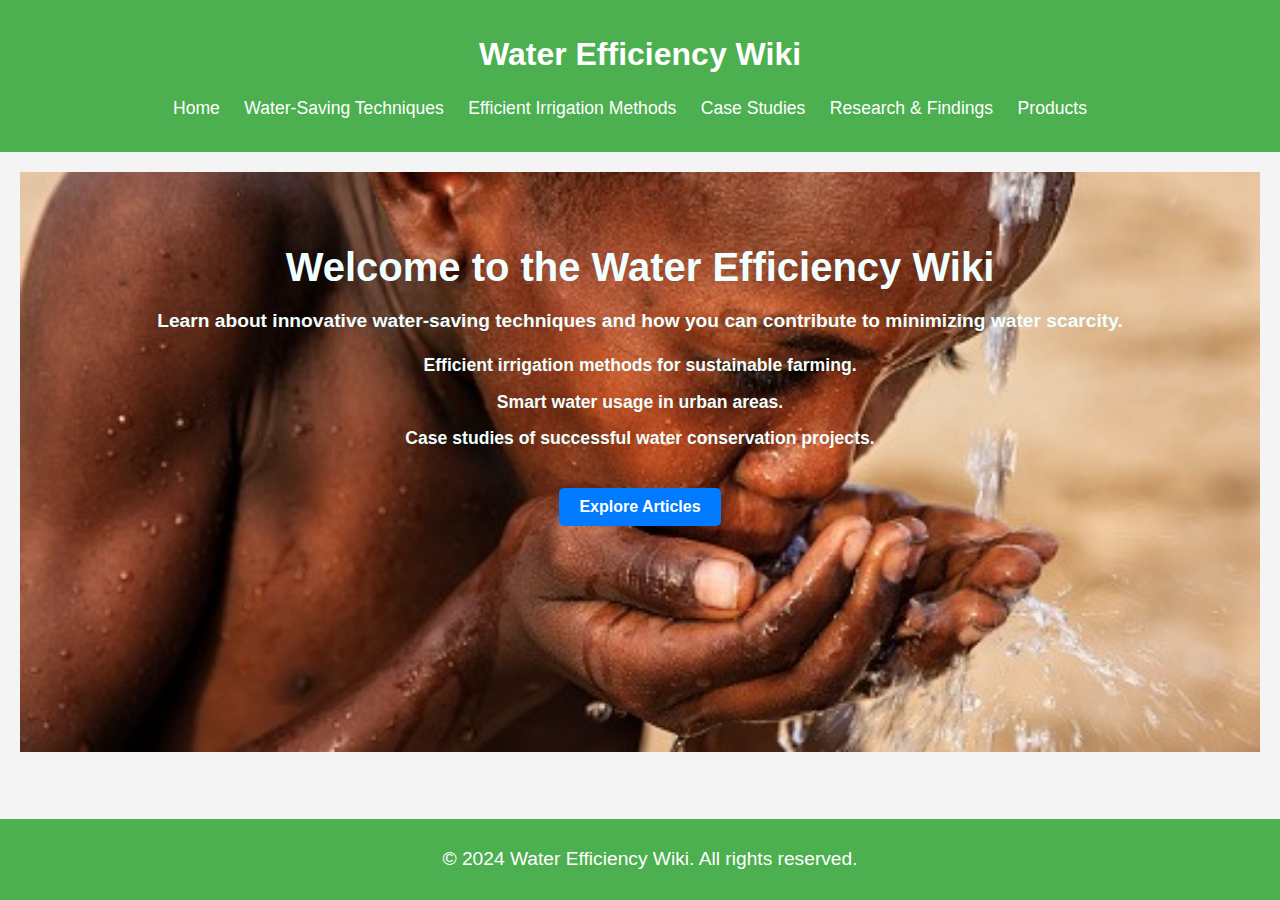
<file: index.htm>
<!-- index.html -->
<!DOCTYPE html>
<html lang="en">
<head>
    <meta charset="UTF-8">
    <meta name="viewport" content="width=device-width, initial-scale=1.0">
    <title>Water Efficiency Wiki</title>
    <link rel="stylesheet" href="styles.css">
</head>
<body>
    <header>
        <h1>Water Efficiency Wiki</h1>
        <nav>
            <ul>
                <li><a href="index.htm">Home</a></li>
                <li><a href="article.html?id=1">Water-Saving Techniques</a></li>
                <li><a href="irrigation.html?id=2">Efficient Irrigation Methods</a></li>
                <li><a href="case.html?id=3">Case Studies</a></li>
                <li><a href="research.html?id=4">Research & Findings</a></li>
                <li><a href="products.html?id=5">Products</a></li>
            </ul>
        </nav>
    </header>

    <main>
        <section id="articles">
            <div class="overlay">
                <h2>Welcome to the Water Efficiency Wiki</h2>
                <p>Learn about innovative water-saving techniques and how you can contribute to minimizing water scarcity.</p>
                <ul>
                    <li>Efficient irrigation methods for sustainable farming.</li>
                    <li>Smart water usage in urban areas.</li>
                    <li>Case studies of successful water conservation projects.</li>
                </ul>
                <a href="article.html" class="btn">Explore Articles</a> <!-- Navigate to articles page -->
            </div>
        </section>
    </main>

    <footer>
        <p>&copy; 2024 Water Efficiency Wiki. All rights reserved.</p>
    </footer>
</body>
</html>
</file>
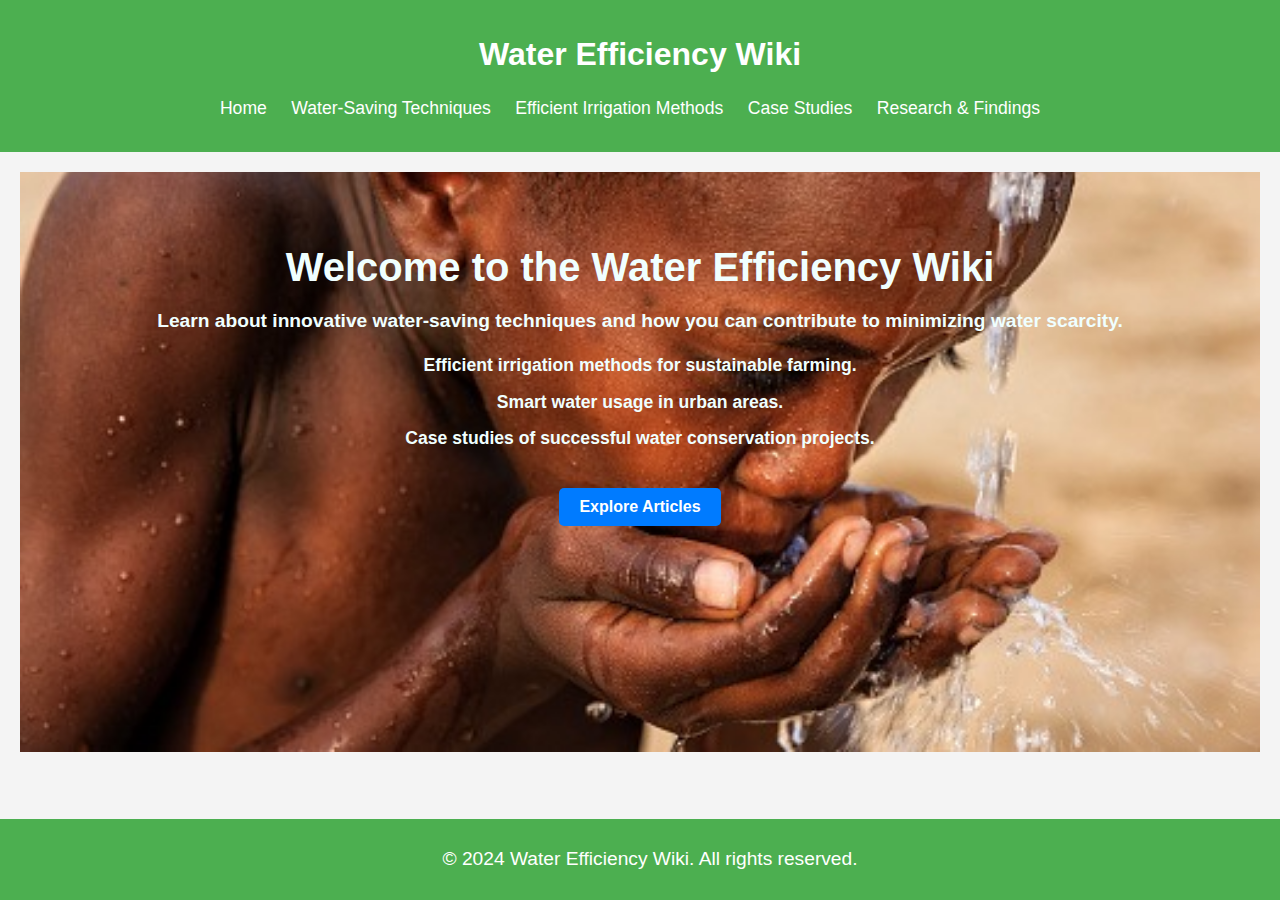
<file: index.html>
<!-- index.html -->
<!DOCTYPE html>
<html lang="en">
<head>
    <meta charset="UTF-8">
    <meta name="viewport" content="width=device-width, initial-scale=1.0">
    <title>Water Efficiency Wiki</title>
    <link rel="stylesheet" href="styles.css">
</head>
<body>
    <header>
        <h1>Water Efficiency Wiki</h1>
        <nav>
            <ul>
                <li><a href="index.htm">Home</a></li>
                <li><a href="article.html?id=1">Water-Saving Techniques</a></li>
                <li><a href="irrigation.html?id=2">Efficient Irrigation Methods</a></li>
                <li><a href="case.html?id=3">Case Studies</a></li>
                <li><a href="research.html?id=4">Research & Findings</a></li>
            </ul>
        </nav>
    </header>

    <main>
        <section id="articles">
            <div class="overlay">
                <h2>Welcome to the Water Efficiency Wiki</h2>
                <p>Learn about innovative water-saving techniques and how you can contribute to minimizing water scarcity.</p>
                <ul>
                    <li>Efficient irrigation methods for sustainable farming.</li>
                    <li>Smart water usage in urban areas.</li>
                    <li>Case studies of successful water conservation projects.</li>
                </ul>
                <a href="article.html" class="btn">Explore Articles</a> <!-- Navigate to articles page -->
            </div>
        </section>
    </main>

    <footer>
        <p>&copy; 2024 Water Efficiency Wiki. All rights reserved.</p>
    </footer>
</body>
</html>
</file>
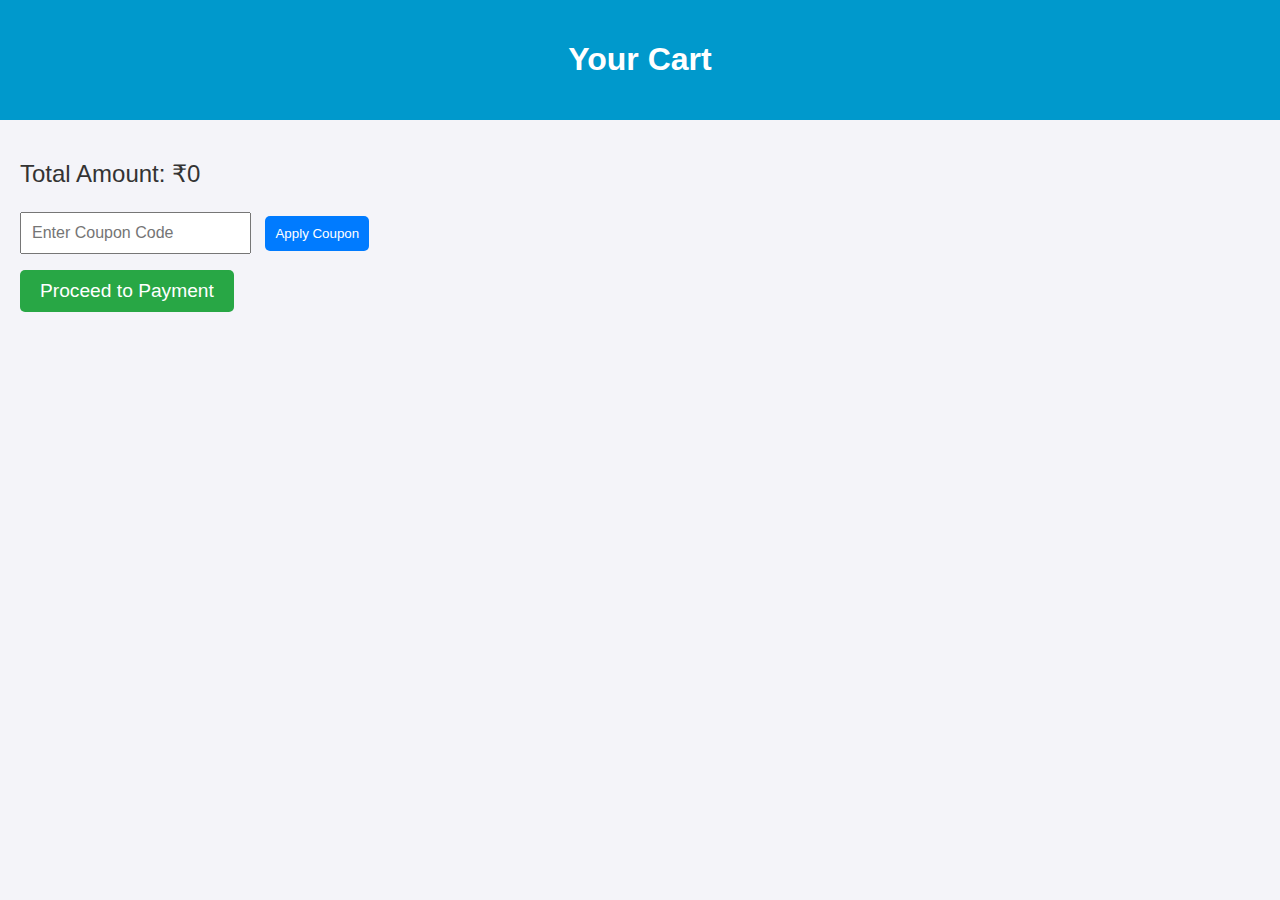
<file: cart.html>
<!DOCTYPE html>
<html lang="en">
<head>
    <meta charset="UTF-8">
    <meta name="viewport" content="width=device-width, initial-scale=1.0">
    <title>Your Cart</title>
    <style>
        body {
            font-family: Arial, sans-serif;
            background-color: #f4f4f9;
            color: #333;
            margin: 0;
            padding: 0;
        }
        .header {
            background-color: #0099cc;
            padding: 20px;
            text-align: center;
            color: white;
        }
        .container {
            padding: 20px;
        }
        .cart-item {
            border: 1px solid #ddd;
            margin: 20px 0;
            padding: 20px;
            border-radius: 10px;
            background-color: #fff;
            display: flex;
            justify-content: space-between;
            align-items: center;
        }
        .cart-item h2 {
            margin: 0;
        }
        .total {
            font-size: 1.5em;
            margin-top: 20px;
        }
        .coupon-section {
            margin-top: 20px;
        }
        .coupon-section input {
            padding: 10px;
            font-size: 1em;
            margin-right: 10px;
        }
        .apply-coupon-btn {
            padding: 10px;
            background-color: #007bff;
            color: white;
            border: none;
            border-radius: 5px;
            cursor: pointer;
        }
        .apply-coupon-btn:hover {
            background-color: #0056b3;
        }
        .remove-btn {
            padding: 10px;
            background-color: #dc3545;
            color: white;
            border: none;
            border-radius: 5px;
            cursor: pointer;
        }
        .remove-btn:hover {
            background-color: #c82333;
        }
        .checkout-btn {
            padding: 10px 20px;
            background-color: #28a745;
            color: white;
            border: none;
            border-radius: 5px;
            cursor: pointer;
            font-size: 1.2em;
        }
        .checkout-btn:hover {
            background-color: #218838;
        }
        .discount-applied {
            color: green;
        }
        .error {
            color: red;
        }
    </style>
    <!-- Include Stripe.js -->
    <script src="https://js.stripe.com/v3/"></script>
</head>
<body>

    <div class="header">
        <h1>Your Cart</h1>
    </div>

    <div class="container">
        <div id="cartItems"></div>
        <p class="total" id="totalAmount"></p>

        <!-- Coupon Code Section -->
        <div class="coupon-section">
            <input type="text" id="couponCode" placeholder="Enter Coupon Code">
            <button class="apply-coupon-btn" onclick="applyCoupon()">Apply Coupon</button>
            <p id="couponMessage" class="error"></p>
        </div>

        <button class="checkout-btn" id="checkout-button">Proceed to Payment</button>
    </div>

    <script>
        let cart = JSON.parse(localStorage.getItem('cart')) || [];
        let totalAmount = 0;
        const discountCodes = {
            "SAVE10": 0.10,  // 10% discount
            "SAVE20": 0.20,  // 20% discount
            "SAVE50": 0.50   // 50% discount
        };
        let discount = 0;

        const cartItemsContainer = document.getElementById('cartItems');
        const totalAmountElement = document.getElementById('totalAmount');
        const couponMessageElement = document.getElementById('couponMessage');

        function renderCart() {
            cartItemsContainer.innerHTML = '';  
            totalAmount = 0;

            cart.forEach((product, index) => {
                const cartItem = document.createElement('div');
                cartItem.classList.add('cart-item');
                cartItem.innerHTML = `
                    <div>
                        <h2>${product.name}</h2>
                        <p><strong>Price:</strong> ₹${product.price}</p>
                    </div>
                    <button class="remove-btn" onclick="removeFromCart(${index})">Remove</button>
                `;
                cartItemsContainer.appendChild(cartItem);
                totalAmount += product.price;
            });

            updateTotalAmount();
        }

        function updateTotalAmount() {
            let discountedAmount = totalAmount;
            if (discount > 0) {
                discountedAmount = totalAmount - (totalAmount * discount);
                totalAmountElement.innerHTML = `Total Amount: <s>₹${totalAmount}</s> <strong>₹${discountedAmount.toFixed(2)}</strong> <span class="discount-applied">(Discount Applied)</span>`;
            } else {
                totalAmountElement.textContent = `Total Amount: ₹${totalAmount}`;
            }
        }

        function applyCoupon() {
            const couponCode = document.getElementById('couponCode').value.trim().toUpperCase();
            if (discountCodes[couponCode]) {
                discount = discountCodes[couponCode];
                couponMessageElement.textContent = 'Coupon applied successfully!';
                couponMessageElement.classList.remove('error');
                couponMessageElement.classList.add('discount-applied');
                updateTotalAmount();
            } else {
                couponMessageElement.textContent = 'Invalid or expired coupon code.';
                couponMessageElement.classList.add('error');
                couponMessageElement.classList.remove('discount-applied');
                discount = 0;
                updateTotalAmount();
            }
        }

        function removeFromCart(index) {
            cart.splice(index, 1);  
            localStorage.setItem('cart', JSON.stringify(cart));  
            renderCart();  
        }

        renderCart();

        const stripe = Stripe('your_publishable_key_here');  

        document.getElementById('checkout-button').addEventListener('click', function () {
            fetch('/create-checkout-session', {
                method: 'POST',
                headers: {
                    'Content-Type': 'application/json',
                },
                body: JSON.stringify({
                    items: cart.map(item => ({
                        name: item.name,
                        amount: (item.price * 100),  
                        currency: 'inr',  // Set currency to INR for Indian Rupees
                        quantity: 1
                    })),
                    totalAmount: totalAmount * 100,  
                }),
            })
            .then(response => response.json())
            .then(session => {
                return stripe.redirectToCheckout({ sessionId: session.id });
            })
            .then(result => {
                if (result.error) {
                    alert(result.error.message);
                }
            })
            .catch(error => {
                console.error('Error:', error);
            });
        });
    </script>

</body>
</html>
</file>
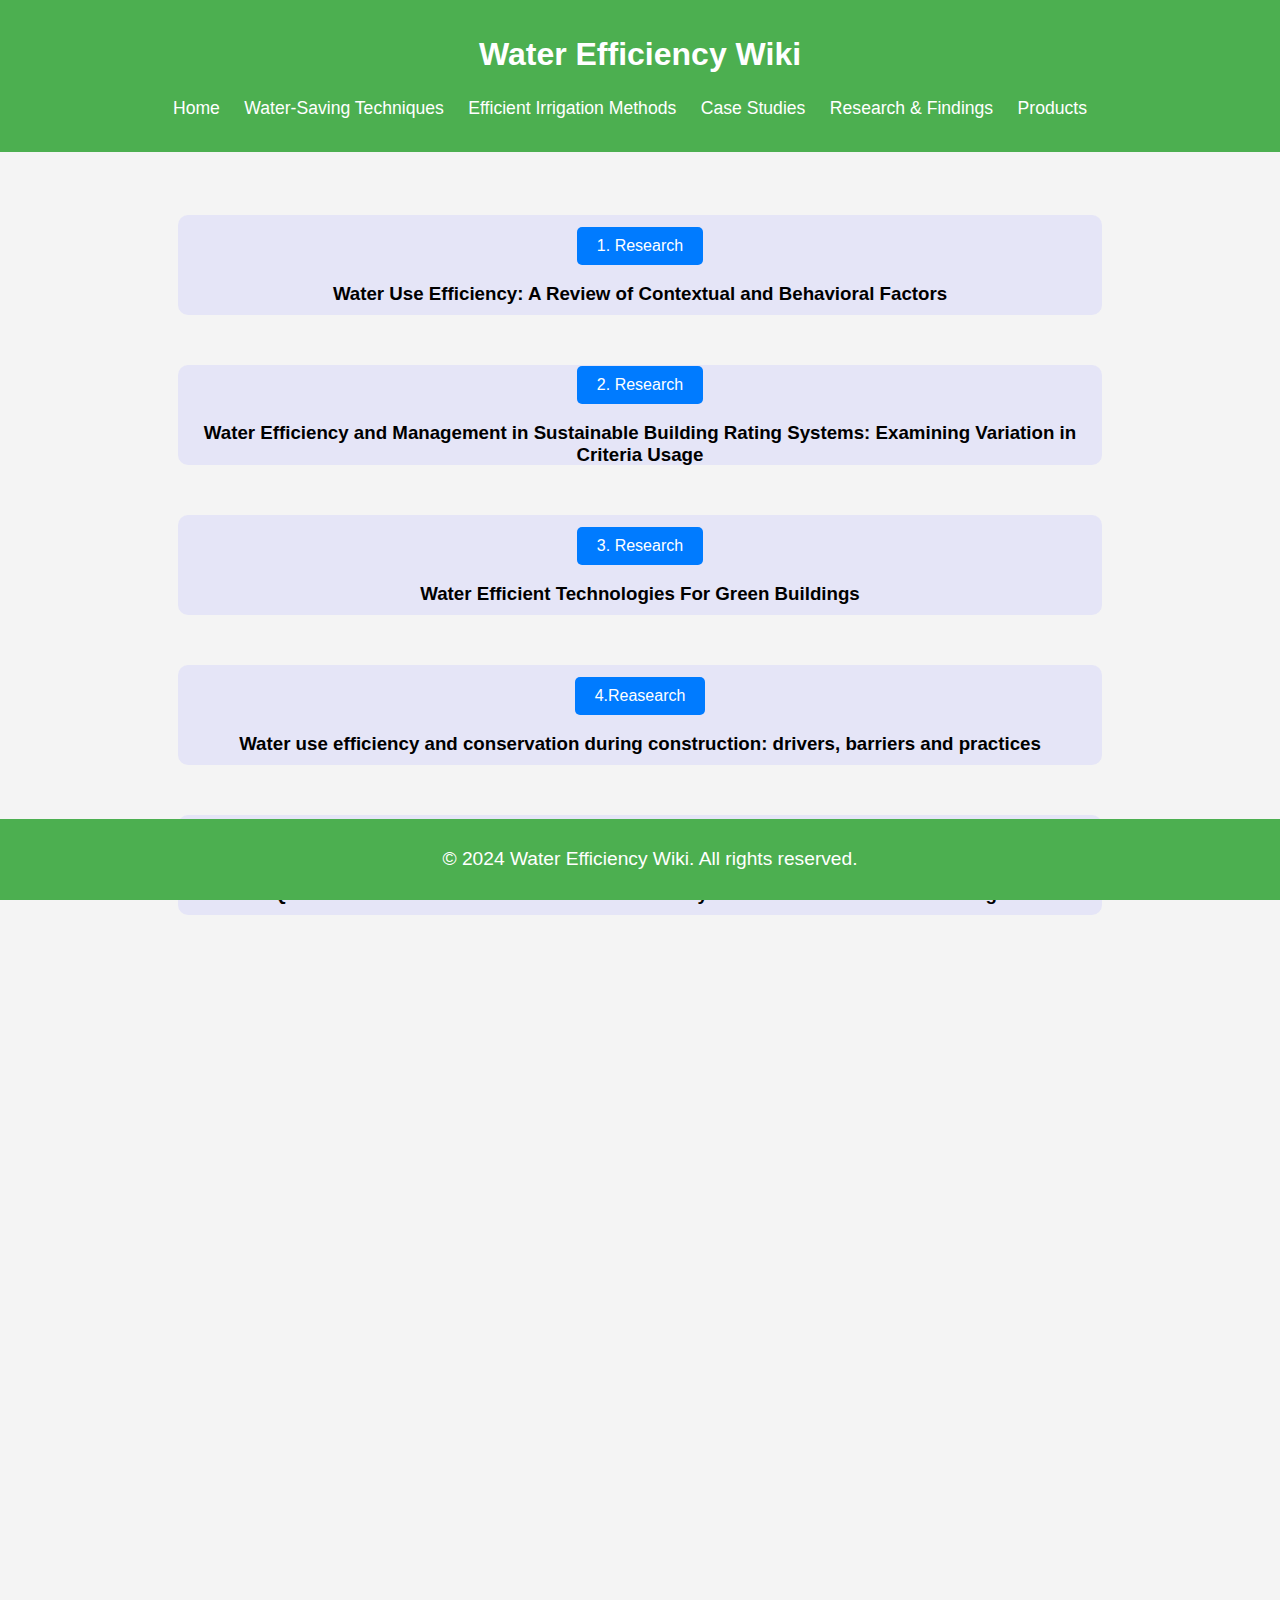
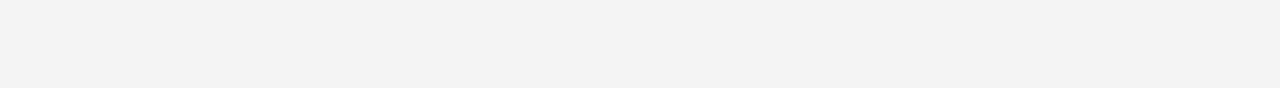
<file: research.html>
<!-- research.html -->
<!DOCTYPE html>
<html lang="en">
<head>
    <meta name="viewport" content="width=device-width, initial-scale=1.0">
    <title>case</title>
    <link rel="stylesheet" href="styles.css">
</head>
<body>
    <header>
        <h1>Water Efficiency Wiki</h1>
        <nav>
            <ul>
                <li><a href="index.htm">Home</a></li>
                <li><a href="article.html?id=1">Water-Saving Techniques</a></li>
                <li><a href="irrigation.html?id=2">Efficient Irrigation Methods</a></li>
                <li><a href="case.html?id=3">Case Studies</a></li>
                <li><a href="research.html?id=4">Research & Findings</a></li>
                <li><a href="products.html?id=5">Products</a></li>
            </ul>
        </nav>
    </header>

    <main>
        <article id="article-content">
            <!-- JavaScript will load content here based on the article ID -->
        </article>
        <section id="techniques">
            <div class="container">
                <div class=" box2 r" style="grid-row: 1/2;">
                    <a href="https://www.frontiersin.org/journals/water/articles/10.3389/frwa.2021.685650/full" class="btn">1. Research</a> 
                    <h3 >Water Use Efficiency: A Review of Contextual and Behavioral Factors</h3>
                 </div>
            <div class=" box2 r" style="grid-row: 2/3;">
               <a href="https://www.researchgate.net/publication/332635876_Water_Efficiency_and_Management_in_Sustainable_Building_Rating_Systems_Examining_Variation_in_Criteria_Usage" class="btn">2. Research</a> 
               <h3>Water Efficiency and Management in Sustainable Building Rating Systems: Examining Variation in Criteria Usage</h3>
            </div>
            <div class=" box2 r" style="grid-row: 3/4;">
               <a href="https://www.researchgate.net/publication/316582554_WATER_EFFICIENT_TECHNOLOGIES_FOR_GREEN_BUILDINGS"class="btn">3. Research</a>
               <h3>Water Efficient Technologies For Green Buildings</h3>
            </div>
            <div class=" box2 r" style="grid-row: 4/5;">
                <a href="https://www.researchgate.net/publication/353714529_Water_Use_Efficiency_A_Review_of_Contextual_and_Behavioral_Factors" class="btn">4.Reasearch </a>
                <h3>Water use efficiency and conservation during construction: drivers, barriers and practices</h3>
            </div>
            <div class=" box2 r" style="grid-row: 5/6;">
                <a href="https://www.researchgate.net/publication/274720975_Quantitative_Assessment_of_Water_Use_Efficiency_in_Urban_and_Domestic_Buildings" class="btn">5.Reasearch</a>
                <h3>Quantitative Assessment of Water Use Efficiency in Urban and Domestic Buildings</h3>
            </div>
            <div class=" box2" style="grid-row: 6/7;">

            
        </div>
            <!-- Add more techniques as needed -->
        </section>
    </main>

    <footer>
        <p>&copy; 2024 Water Efficiency Wiki. All rights reserved.</p>
    </footer>

    <script src="script.js"></script>
</body>
</html>
</file>
<file: styles.css>
/* styles.css */
body {
    font-family:Arial, sans-serif;
    margin: 0;
    padding: 0;
    background-color: #f4f4f4;
}
section {
    background-image: url('img.jpg');
    background-size: cover;
    background-position: bottom center;
    background-repeat: no-repeat;
    height: 500px;
    padding: 40px 20px; /* More padding to increase the section height */
    color: white;
    text-align: center; /* Center align text for better aesthetics */
    position: relative;
}
.cover{
    display: grid;
    grid-template-rows: repeat(3, 320px);
    grid-template-columns: repeat(3, 420px);
    justify-content: center;
    justify-items: center;
    row-gap: 200px;
    column-gap: 80px;
}
.container{
    display: grid;
    grid-template-rows: repeat(10, 1fr);
    padding: 23px;
    row-gap: 50px;
}
.box1{
    grid-column: 1/3;
    display: grid;
    column-gap: 20px;
    grid-template-columns:1fr 2fr;
    background-color: azure;
    border-radius: 10px;
}
.box1 img{
   grid-row: 1/2;
   grid-column: 1/2;
   justify-items: center;
   border-radius: 25px;
   padding: 15px;
   
}
.box1 p{
    color: black;
    grid-row: 1/2;
    grid-column: 2/3;
    align-self: flex-start;
    text-align: start;
    font-family: Arial, sans-serif;
}
.box1 a{
    color: black;
}
.overlay{
    color:azure;
    font-weight: 700;
}
#techniques {
    background-image: none; /* Remove background image */
    background-color: #f4f4f4; /* Set a solid background color or other styling */
    padding: 20px;
}


/* Optional: Specific styling for water-saving techniques page */

.technique-card {
    background-color: white;
    border: 1px solid #ddd;
    border-radius: 8px;
    height: 460px;
    width: 420px;
    box-shadow: 0 2px 4px rgba(0,0,0,0.1);
    margin-bottom: 20px;
    padding: 20px;
    margin-left: 23px;
    text-align: center; 
    background-color: #e5e5f7;
    opacity: 0.8;

}

.technique-card img {
    border-radius: 8px;
}

.technique-card h3{
    color: black;
    font-family:Arial, sans-serif ;
  
}

.technique-card p {
    font-size: 1em;
    color: #666;
}

.technique-card .btn {
    display: inline-block;
    margin-top: 10px;
    padding: 10px 20px;
    background-color: #007BFF;
    color: white;
    text-decoration: none;
    border-radius: 5px;
    transition: background-color 0.3s ease;
}

.technique-card .btn:hover {
    background-color: #0056b3;
}

h2 {
    font-size: 2.5em;
    margin-bottom: 20px;
}

p {
    font-size: 1.2em;
    margin-bottom: 20px;
}

ul {
    list-style-type: none;
    padding: 0;
}

ul li {
    margin: 10px 0;
    font-size: 1.1em;
    line-height: 1.5;
}

.btn {
    display: inline-block;
    margin-top: 20px;
    padding: 10px 20px;
    background-color: #007BFF;
    color: white;
    text-decoration: none;
    border-radius: 5px;
    transition: background-color 0.3s ease;
}

.btn:hover {
    background-color: #0056b3;
}



header {
    background-color: #4CAF50;
    color: white;
    padding: 15px 0;
    text-align: center;
}

header nav ul {
    list-style-type: none;
    padding: 0;
}

header nav ul li {
    display: inline;
    margin-right: 20px;
}

header nav ul li a {
    color: white;
    text-decoration: none;
}

main {
    padding: 20px;
}

footer {
    text-align: center;
    padding: 10px;
    background-color: #4CAF50;
    color: white;
    position: fixed;
    width: 100%;
    bottom: 0;
}
.content1{
    display: flex;
    color: white;
    justify-content: center;
    border-radius: 10px;
    margin: 10px;

    
}    
.content2{
    display: flex;
    color: white;
    justify-content: center;
    border-radius: 10px;
    margin: 10px;
     
}.img1{
    display: flex;
    justify-content: space-around;
    padding: 50px;
    background-color: #152232a8;
    margin: 10px;
    flex-direction: column;
}
.img2{
    display: flex;
    justify-content: space-around;
    padding: 50px;
    background-color: #152232a8;
    margin: 10px;
    flex-direction: column;
}
.img3{
    display: flex;
    justify-content: space-around;
    padding: 50px;
    background-color: #152232a8;
    margin: 10px;
    flex-direction: column;
}
.img4{
    display: flex;
    justify-content: space-around;
    padding: 50px;
    background-color: #152232a8;
    margin: 10px;
    flex-direction: column;
}
.img5{
    display: flex;
    justify-content: space-around;
    padding: 50px;
    background-color: #152232a8;
    margin: 10px;
    flex-direction: column;
}
.img6{
    display: flex;
    justify-content: space-around;
    padding: 50px;
    background-color: #152232a8;
}
.r{
    display: flex;
    flex-direction: column;
    justify-content: center;
    align-items: center;
    background-color: rgb(180, 188, 192);
    height: 100px;
    width: 80%;
    border-radius: 10px;
    margin: auto;
    background-color: #e5e5f7;


}
.r h3{
    color: black;
}
</file>
